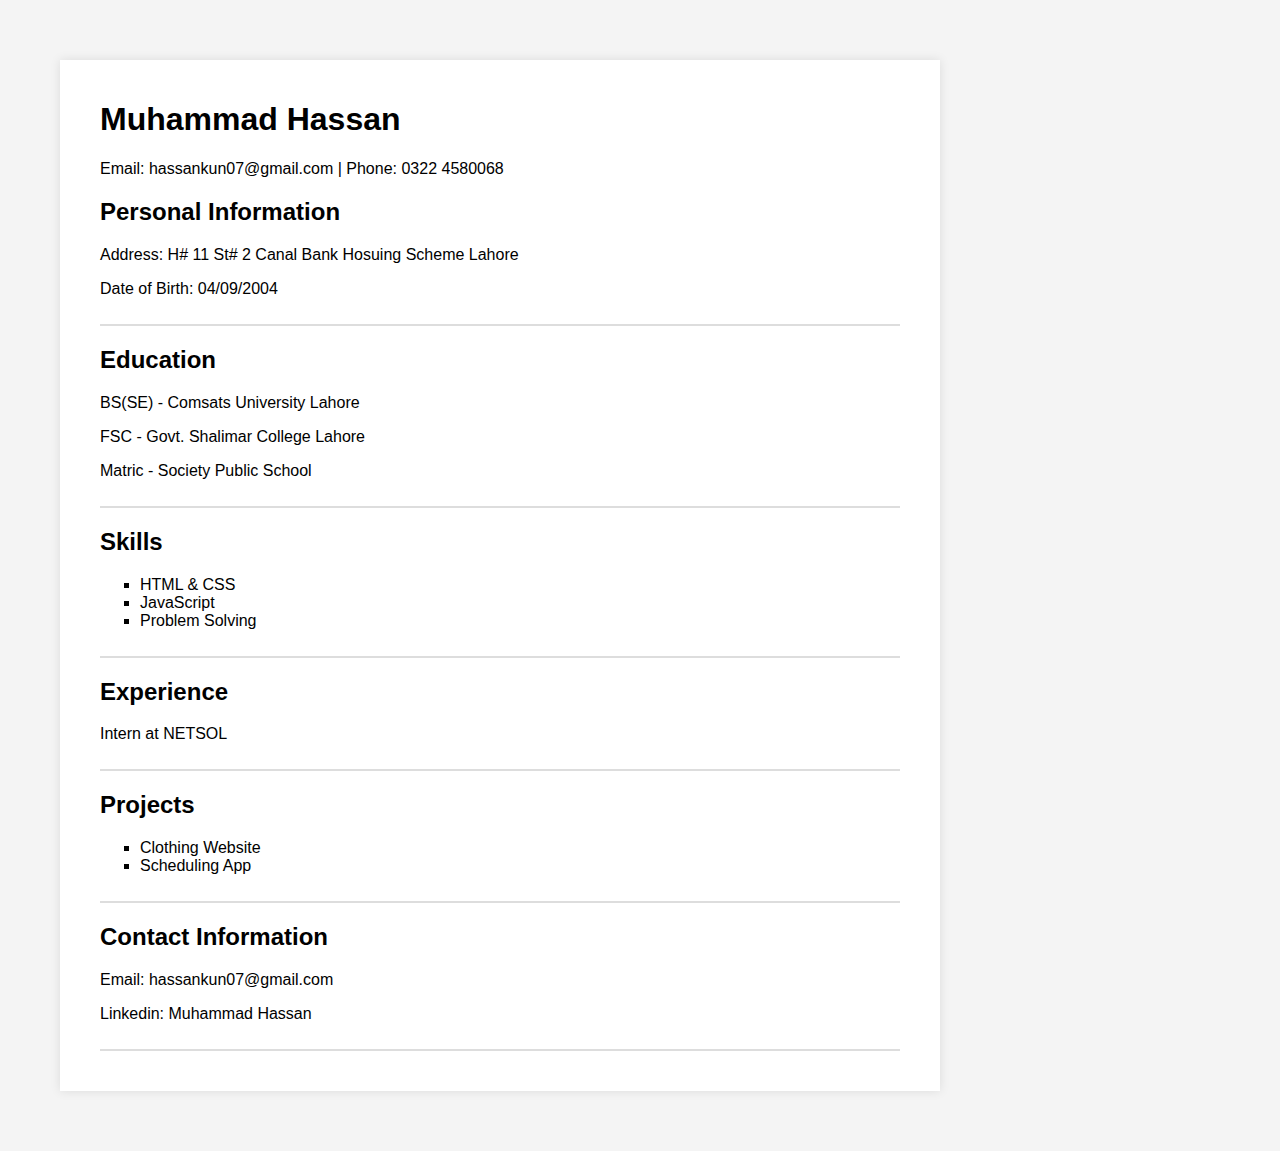
<file: assignemnt_1/index.html>
<!DOCTYPE html>
<html lang="en">
<head>
    <meta charset="UTF-8">
    <meta name="viewport" content="width=device-width, initial-scale=1.0">
    <title>My CV</title>
    <link rel="stylesheet" href="style.css">
</head>
<body>
    <div class="container">
        <h1>Muhammad Hassan</h1>
        <p>Email: hassankun07@gmail.com | Phone: 0322 4580068</p>
        
        <div class="section">
            <h2>Personal Information</h2>
            <p>Address: H# 11 St# 2 Canal Bank Hosuing Scheme Lahore</p>
            <p>Date of Birth: 04/09/2004 </p>
        </div>
        
        <div class="section">
            <h2>Education</h2>
            <p> BS(SE) - Comsats University Lahore</p>
            <p> FSC - Govt. Shalimar College Lahore</p>
            <p> Matric - Society Public School</p>
        </div>
        
        <div class="section">
            <h2>Skills</h2>
            <ul>
                <li>HTML & CSS</li>
                <li>JavaScript</li>
                <li>Problem Solving</li>
            </ul>
        </div>
        
        <div class="section">
            <h2>Experience</h2>
            <p>Intern at NETSOL</p>
        </div>
        
        <div class="section">
            <h2>Projects</h2>
            <ul>
                <li>Clothing Website</li>
                <li>Scheduling App</li>
            </ul>
        </div>
        
        <div class="section">
            <h2>Contact Information</h2>
            <p>Email: hassankun07@gmail.com</p>
            <p>Linkedin: Muhammad Hassan</p>
        </div>
    </div>
</body>
</html>
</file>
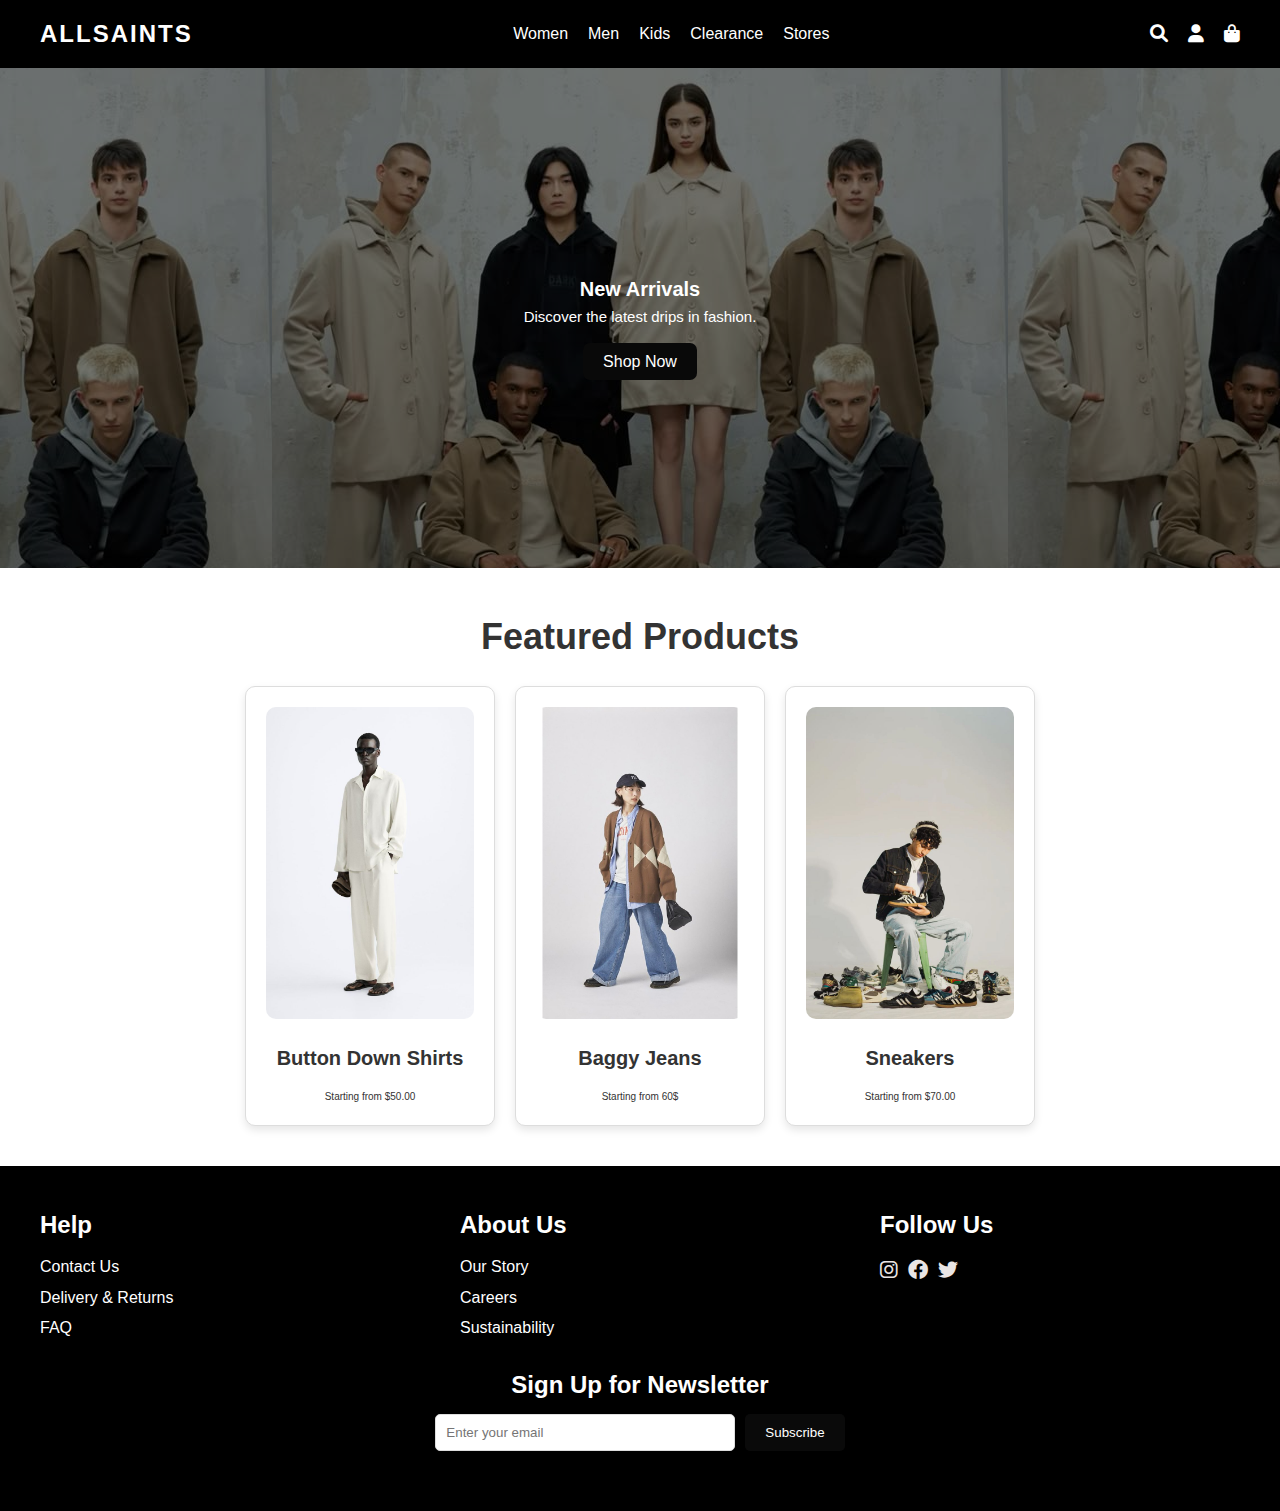
<file: assignment_2/index.html>
<!DOCTYPE html>
<html lang="en">
<head>
    <meta charset="UTF-8">
    <meta name="viewport" content="width=device-width, initial-scale=1.0">
    <title>ALLSAINTS</title>
    <link rel="stylesheet" href="style.css">
    <link rel="stylesheet" href="https://cdnjs.cloudflare.com/ajax/libs/font-awesome/6.0.0/css/all.min.css">
</head>
<body>
    <!-- Navigation Bar -->
    <header>
        <nav>
            <div class="logo">ALLSAINTS</div>
            <ul class="nav-links">
                <li><a href="#">Women</a></li>
                <li><a href="#">Men</a></li>
                <li><a href="#">Kids</a></li>
                <li><a href="#">Clearance</a></li>
                <li><a href="#">Stores</a></li>
            </ul>
            <div class="nav-icons">
                <a href="#"><i class="fas fa-search"></i></a>
                <a href="#"><i class="fas fa-user"></i></a>
                <a href="#"><i class="fas fa-shopping-bag"></i></a>
            </div>
        </nav>
    </header>
    <section class="hero">
        <div class="hero-content">
            <h1>New Arrivals</h1>
            <p>Discover the latest drips in fashion.</p>
            <a href="#" class="btn">Shop Now</a>
        </div>
    </section>
    <section class="products">
        <h2>Featured Products</h2>
        <div class="product-grid">
            <div class="product-card">
                <img src="model1.jpg" alt="Product 1">
                <h3>Button Down Shirts</h3>
                <p>Starting from $50.00</p>
            </div>
            <div class="product-card">
                <img src="model2.jpg" alt="Product 2">
                <h3>Baggy Jeans</h3>
                <p>Starting from 60$</p>
            </div>
            <div class="product-card">
                <img src="model3.jpg" alt="Product 3">
                <h3>Sneakers</h3>
                <p>Starting from $70.00</p>
            </div>
        </div>
    </section>
    <footer>
        <div class="footer-content">
            <div class="footer-section">
                <h3>Help</h3>
                <ul>
                    <li><a href="#">Contact Us</a></li>
                    <li><a href="#">Delivery & Returns</a></li>
                    <li><a href="#">FAQ</a></li>
                </ul>
            </div>
            <div class="footer-section">
                <h3>About Us</h3>
                <ul>
                    <li><a href="#">Our Story</a></li>
                    <li><a href="#">Careers</a></li>
                    <li><a href="#">Sustainability</a></li>
                </ul>
            </div>
            <div class="footer-section">
                <h3>Follow Us</h3>
                <div class="social-icons">
                    <a href="#"><i class="fab fa-instagram"></i></a>
                    <a href="#"><i class="fab fa-facebook"></i></a>
                    <a href="#"><i class="fab fa-twitter"></i></a>
                </div>
            </div>
        </div>
        <div class="newsletter">
            <h3>Sign Up for Newsletter</h3>
            <form>
                <input type="email" placeholder="Enter your email">
                <button type="submit">Subscribe</button>
            </form>
        </div>
    </footer>
</body>
</html>
</file>
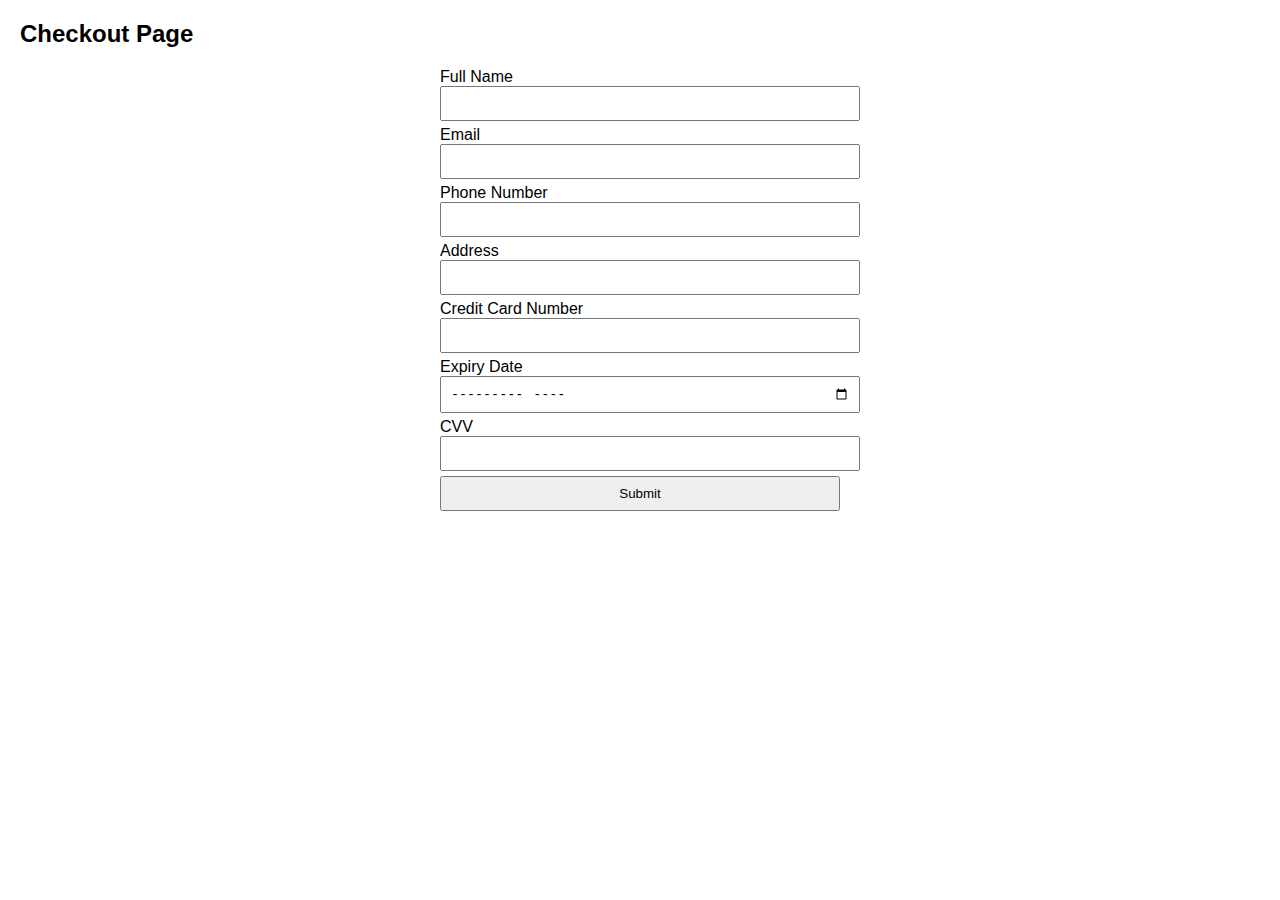
<file: Lab_Tasks/Lab_Task_2/index.html>
<!DOCTYPE html>
<html lang="en">
<head>
  <meta charset="UTF-8">
  <meta name="viewport" content="width=device-width, initial-scale=1.0">
  <title>Checkout Page</title>
  <link rel="stylesheet" href="./style.css">
</head>
<body>
  <h2>Checkout Page</h2>
  <form id="checkoutForm" novalidate>
    <label>Full Name
      <input type="text" name="fullname" required pattern="^[A-Za-z ]+$">
      <div class="error" id="fullnameError"></div>
    </label>

    <label>Email
      <input type="email" name="email" required>
      <div class="error" id="emailError"></div>
    </label>

    <label>Phone Number
      <input type="text" name="phone" required pattern="\d{10,15}">
      <div class="error" id="phoneError"></div>
    </label>

    <label>Address
      <input type="text" name="address" required>
      <div class="error" id="addressError"></div>
    </label>

    <label>Credit Card Number
      <input type="text" name="cardnumber" required pattern="\d{16}">
      <div class="error" id="cardnumberError"></div>
    </label>

    <label>Expiry Date
      <input type="month" name="expiry" required>
      <div class="error" id="expiryError"></div>
    </label>

    <label>CVV
      <input type="text" name="cvv" required pattern="\d{3}">
      <div class="error" id="cvvError"></div>
    </label>

    <button type="submit">Submit</button>
  </form>
  <script src="./script.js"></script>
</body>
</html>
</file>
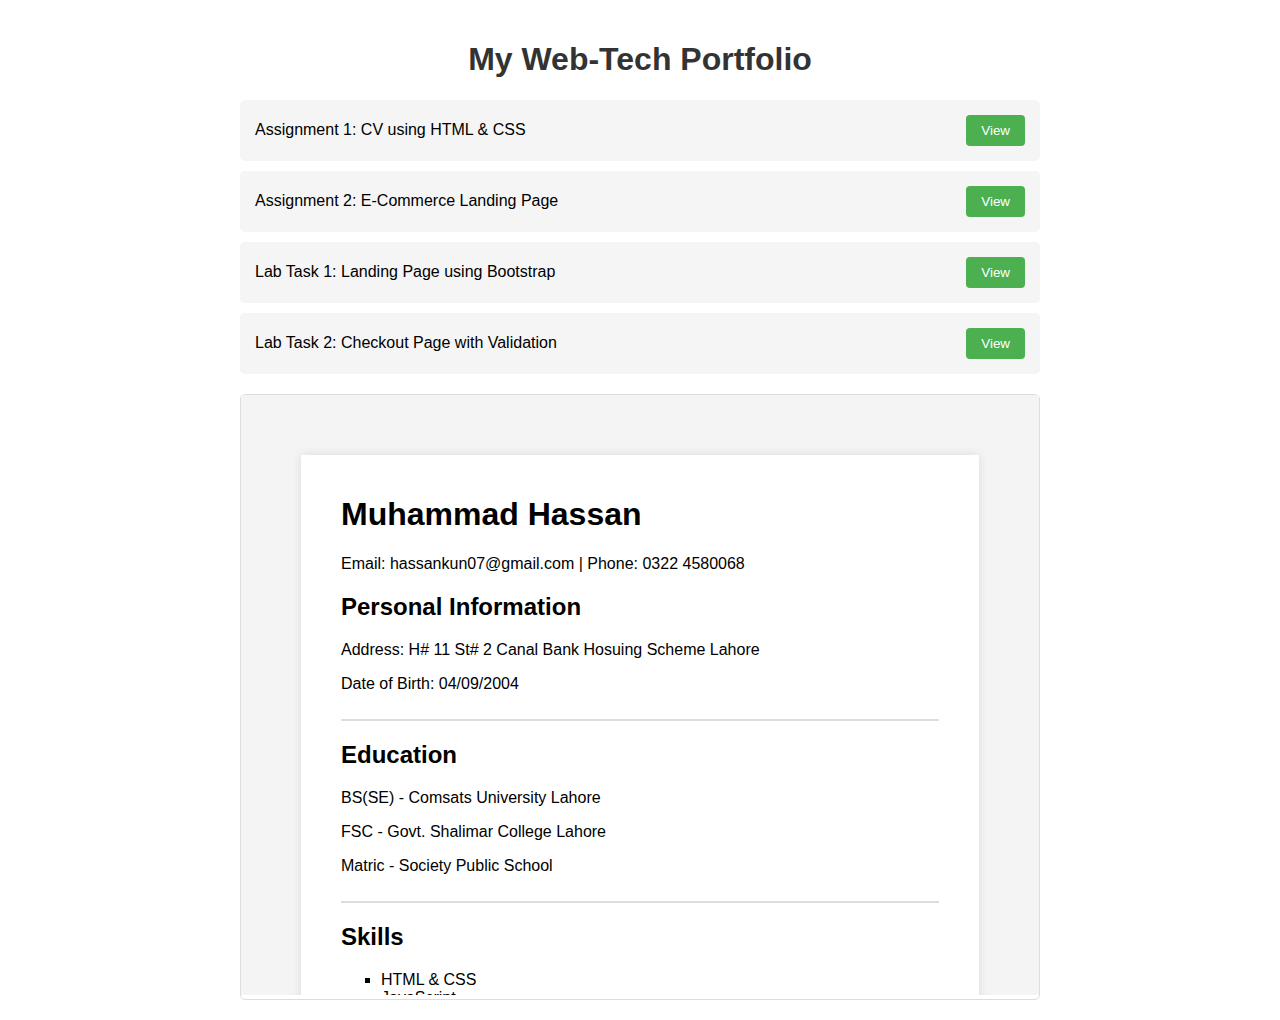
<file: Exams/lab_midterm_exam/task_loader.html>
<!DOCTYPE html>
<html lang="en">
<head>
    <meta charset="UTF-8">
    <meta name="viewport" content="width=device-width, initial-scale=1.0">
    <title>Lab Mid</title>
    <style>
        body {
            font-family: Arial, sans-serif;
            max-width: 800px;
            margin: 0 auto;
            padding: 20px;
        }
        h1 {
            color: #333;
            text-align: center;
        }
        .task-list {
            list-style: none;
            padding: 0;
        }
        .task-item {
            display: flex;
            justify-content: space-between;
            align-items: center;
            padding: 15px;
            margin-bottom: 10px;
            background-color: #f5f5f5;
            border-radius: 5px;
        }
        .view-btn {
            background-color: #4CAF50;
            color: white;
            border: none;
            padding: 8px 15px;
            border-radius: 4px;
            cursor: pointer;
        }
        .view-btn:hover {
            background-color: #45a049;
        }
        .iframe-container {
            margin-top: 20px;
            border: 1px solid #ddd;
            border-radius: 5px;
        }
        iframe {
            width: 100%;
            height: 600px;
            border: none;
        }
    </style>
</head>
<body>
    <h1>My Web-Tech Portfolio</h1>
    
    <ul class="task-list">
        <li class="task-item">
            <span>Assignment 1: CV using HTML & CSS</span>
            <button class="view-btn" id="ass1" >View</button>
        </li>
        <li class="task-item">
            <span>Assignment 2: E-Commerce Landing Page</span>
            <button class="view-btn" id="ass2" >View</button>
        </li>
        <li class="task-item">
            <span>Lab Task 1: Landing Page using Bootstrap</span>
            <button class="view-btn" id="task1" >View</button>
        </li>
        <li class="task-item">
            <span>Lab Task 2: Checkout Page with Validation</span>
            <button class="view-btn"  id="task2" >View</button>
        </li>
    </ul>
    
    <div class="iframe-container">
        <iframe id="taskFrame" src="./assignemnt_1/index.html"></iframe>
    </div>

    <script src="script.js">
       
    </script>
</body>
</html>
</file>
<file: assignemnt_1/style.css>
body {
    font-family: Arial, sans-serif;
    margin: 40px;
    padding: 20px;
    background-color: #f4f4f4;
}
.container {
    max-width: 800px;
    background: white;
    padding: 20px 40px;
    box-shadow: 0px 0px 10px rgba(0, 0, 0, 0.1);
}
h1, h2 {
    color: black;
}
.section {
    margin-bottom: 20px;
    padding-bottom: 10px;
    border-bottom: 2px solid #ddd;
}
ul {
    list-style-type: square;
}
</file>
<file: assignment_2/style.css>
* {
    margin: 0;
    padding: 0;
    box-sizing: border-box;
}

body {
    font-family: 'Arial', sans-serif;
    line-height: 1.6;
    color: #333;
    background-color: #f9f9f9;
}


header {
    background-color: #000;
    color: #fff;
    padding: 15px 20px;
    position: sticky;
    top: 0;
    z-index: 1000;
}

nav {
    display: flex;
    justify-content: space-between;
    align-items: center;
    max-width: 1200px;
    margin: 0 auto;
}

.logo {
    font-size: 24px;
    font-weight: bold;
    letter-spacing: 2px;
}

.nav-links {
    list-style: none;
    display: flex;
    gap: 20px;
}

.nav-links li a {
    color: #fff;
    text-decoration: none;
    font-size: 16px;
    transition: color 0.3s ease;
}

.nav-links li a:hover {
    color: #ccc;
}

.nav-icons {
    display: flex;
    gap: 20px;
}

.nav-icons a {
    color: #fff;
    font-size: 18px;
    transition: color 0.3s ease;
}

.nav-icons a:hover {
    color: #ccc;
}


.hero {
    background-image: url('banner.jpg');
    background-size: auto;
    background-position: center;
    height: 500px;
    display: flex;
    justify-content: center;
    align-items: center;
    text-align: center;
    color: #fff;
    position: relative;
}

.hero::before {
    content: '';
    position: absolute;
    top: 0;
    left: 0;
    width: 100%;
    height: 100%;
    background: rgba(0, 0, 0, 0.5);
}

.hero-content {
    position: relative;
    z-index: 1;
}

.hero-content h1 {
    font-size: 20px;
    margin-top: 10px;
}

.hero-content p {
    font-size: 15px;
    margin-bottom: 20px;
}

.btn {
    background-color: #090909;
    color: #fff;
    padding: 10px 20px;
    text-decoration: none;
    border-radius: 7px;
    font-size: 16px;
    transition: background-color 0.3s ease;
}

.btn:hover {
    background-color: #e64a2e;
}

.products {
    padding: 40px 20px;
    text-align: center;
    background-color: #fff;
}

.products h2 {
    font-size: 36px;
    margin-bottom: 20px;
}

.product-grid {
    display: flex;
    justify-content: center;
    gap: 20px;
    flex-wrap: wrap;
}

.product-card {
    background-color: #fff;
    border: 1px solid #ddd;
    border-radius: 10px;
    padding: 20px;
    width: 250px;
    box-shadow: 0 4px 8px rgba(0, 0, 0, 0.1);
    transition: transform 0.3s ease, box-shadow 0.3s ease;
}

.product-card:hover {
    transform: translateY(-10px);
    box-shadow: 0 8px 16px rgba(0, 0, 0, 0.2);
}

.product-card img {
    width: 100%;
    height: auto;
    border-radius: 10px;
    margin-bottom: 15px;
    size: auto;
}

.product-card h3 {
    font-size: 20px;
    margin-bottom: 15px;
}

.product-card p {
    font-size: 10px;
    color: #333;
}


footer {
    background-color: #000;
    color: #fff;
    padding: 40px 20px;
}

.footer-content {
    display: flex;
    justify-content: space-between;
    max-width: 1200px;
    margin: 0 auto;
}

.footer-section {
    width: 30%;
}

.footer-section h3 {
    font-size: 24px;
    margin-bottom: 10px;
}

.footer-section ul {
    list-style: none;
}

.footer-section ul li {
    margin-bottom: 5px;
}

.footer-section ul li a {
    color: #fff;
    text-decoration: none;
    transition: color 0.3s ease;
}

.footer-section ul li a:hover {
    color: #ccc;
}

.social-icons {
    display: flex;
    gap: 10px;
}

.social-icons a {
    color: #e9e5e5;
    font-size: 20px;
    transition: color 0.3s ease;
}

.social-icons a:hover {
    color: #876b6b;
}

.newsletter {
    max-width: 1200px;
    margin: 20px auto;
    text-align: center;
}

.newsletter h3 {
    font-size: 24px;
    margin-bottom: 10px;
}

.newsletter form {
    display: flex;
    justify-content: center;
    gap: 10px;
}

.newsletter input {
    padding: 10px;
    width: 300px;
    border: 1px solid #ddd;
    border-radius: 5px;
}

.newsletter button {
    background-color: #0a0a0a;
    color: #fff;
    padding: 10px 20px;
    border: none;
    border-radius: 5px;
    cursor: pointer;
    transition: background-color 0.3s ease;
}

.newsletter button:hover {
    background-color: #e64a2e;
}
</file>
<file: Lab_Tasks/Lab_Task_2/style.css>
body {
    font-family: Arial, sans-serif;
    margin: 20px;
  }
  
  form {
    max-width: 400px;
    margin: auto;
  }
  
  input, button {
    display: block;
    width: 100%;
    margin-bottom: 15px;
    padding: 8px;
  }
  
  .error {
    color: red;
    font-size: 0.9em;
    margin-top: -10px;
    margin-bottom: 10px;
  }
  
  .invalid {
    border: 1px solid red;
  }
</file>
